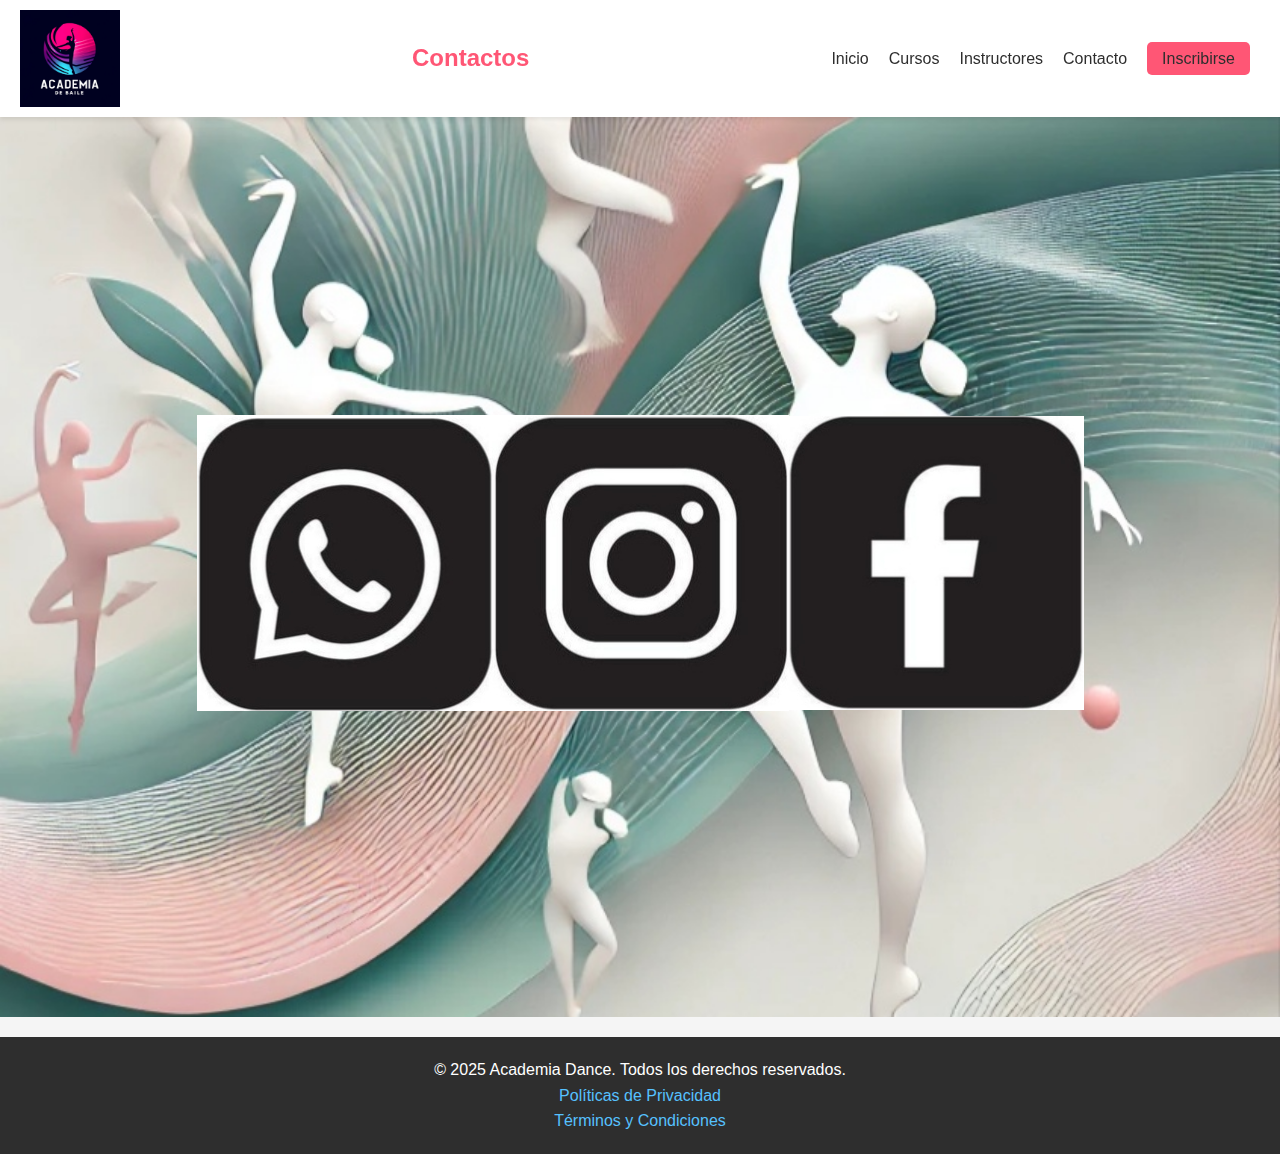
<file: contacto.html>
<!DOCTYPE html>
<html lang="es">
<head>
    <meta charset="UTF-8">
    <meta name="viewport" content="width=device-width, initial-scale=1.0">
    <title>Academia de Baile</title>
    <link rel="stylesheet" href="/style.css">
</head>
 <style>
   
   ig{
     
     height:14px;
     
     
   }
    .hero3 {
    height: 100vh;
    background: url('/contactó.jpg') center/cover no-repeat;
    position: relative;
    display: flex;
    align-items: center;
    justify-content: center;
}

   
 </style>


<body>
    <!-- Barra de navegación -->
    <header class="navbar">
        <div class="container">
          
            <img src="/Logo.png" alt="" class="logo-1"> <div class="logo"><span> Contactos </span></div>
            <nav>
                <ul class="menu">
                    <li><a href="/Inicio.html">Inicio</a></li>
                    <li><a href="/cursos.html">Cursos</a></li>
                    <li><a href="/instructores.html">Instructores</a></li>
                 
                    <li><a href="/contacto.html">Contacto</a></li>
                    <li><a href="/registro.html" class="btn-primary">Inscribirse</a></li>
                </ul>
            </nav>
        </div>
    </header>

    <!-- Sección Hero -->
    <section class="hero3">
      
    <a href="https://wa.me/<+593 995747058>
    ?text=Hola%20me%20gustaria%20conocer%20mas%20de%20la%20academia" target="_blank">
    
    
    <img src="/WhatsApp.jpg" alt=""> 
    
    </a>
    
    
      <a href="https://www.instagram.com/candelariodaniela604?igsh=MXVnY2JrYWYxMnh0eg==">  
    <img src="/Instagram.jpg"  class="ig " alt=""> 
    
    </a>
    
    
    
    
      <a href="https://www.facebook.com/share/15ZdokCng3/">  
    <img src="/facebook.jpg" alt=""> 
    
    </a>
    
    
    </section>
   
    <!-- Footer -->
    <footer class="footer">
        <div class="container">
            <p>© 2025 Academia Dance. Todos los derechos reservados.</p>
            <ul class="footer-links">
                <li><a href="#">Políticas de Privacidad</a></li>
                <li><a href="#">Términos y Condiciones</a></li>
            </ul>
        </div>
    </footer>
</body>
</html>
</file>
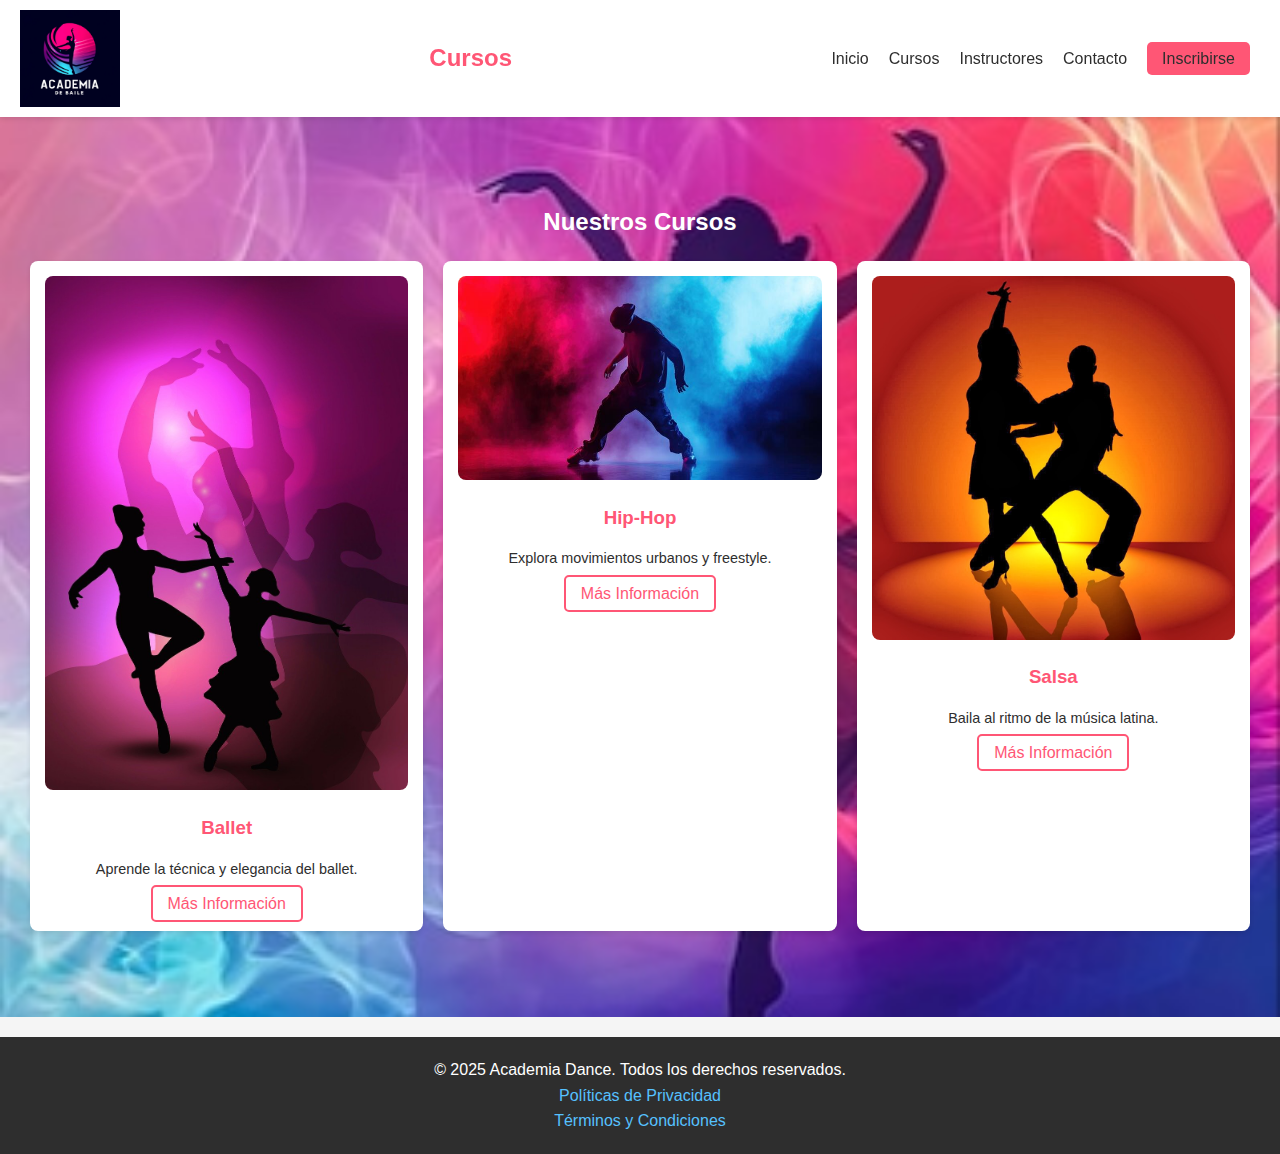
<file: cursos.html>
<!DOCTYPE html>
<html lang="es">
<head>
    <meta charset="UTF-8">
    <meta name="viewport" content="width=device-width, initial-scale=1.0">
    <title>Academia de Baile</title>
    <link rel="stylesheet" href="/style.css">
</head>
<body>
    <!-- Barra de navegación -->
    <header class="navbar">
        <div class="container">
          
            <img src="/Logo.png" alt="" class="logo-1"> <div class="logo"><span> Cursos </span></div>
            <nav>
                <ul class="menu">
                    <li><a href="/Inicio.html">Inicio</a></li>
                    <li><a href="/cursos.html">Cursos</a></li>
                    <li><a href="/instructores.html">Instructores</a></li>
                 
                    <li><a href="/contacto.html">Contacto</a></li>
                    <li><a href="/registro.html" class="btn-primary">Inscribirse</a></li>
                </ul>
            </nav>
        </div>
    </header>

    <!-- Sección Hero -->
    <section class="hero">
        
        
 <!-- Sección Cursos -->
    <section id="cursos" class="cursos">
      
        <h2>Nuestros Cursos</h2>
        <div class="cursos-container">
            <div class="curso">
              
                <img src="/ballet.jpg" alt="">
                <h3>Ballet</h3>
                <p>Aprende la técnica y elegancia del ballet.</p>
                <a href="/ballet.html" class="btn-secondary">Más Información</a>
            </div>
            
           
          
            <div class="curso">
                <img src="/hip-hop.jpg" alt="Hip-Hop">
                <h3>Hip-Hop</h3>
                <p>Explora movimientos urbanos y freestyle.</p>
                <a href="/hip-hop.html" class="btn-secondary">Más Información</a>
            </div>
            <div class="curso">
                <img src="/salsa.jpg" alt="Salsa">
                <h3>Salsa</h3>
                <p>Baila al ritmo de la música latina.</p>
                <a href="/salsa.html" class="btn-secondary">Más Información</a>
            </div>
        </div>
    </section>

          </section>

   
    <!-- Footer -->
    <footer class="footer">
        <div class="container">
            <p>© 2025 Academia Dance. Todos los derechos reservados.</p>
            <ul class="footer-links">
                <li><a href="#">Políticas de Privacidad</a></li>
                <li><a href="#">Términos y Condiciones</a></li>
            </ul>
        </div>
    </footer>
</body>
</html>
</file>
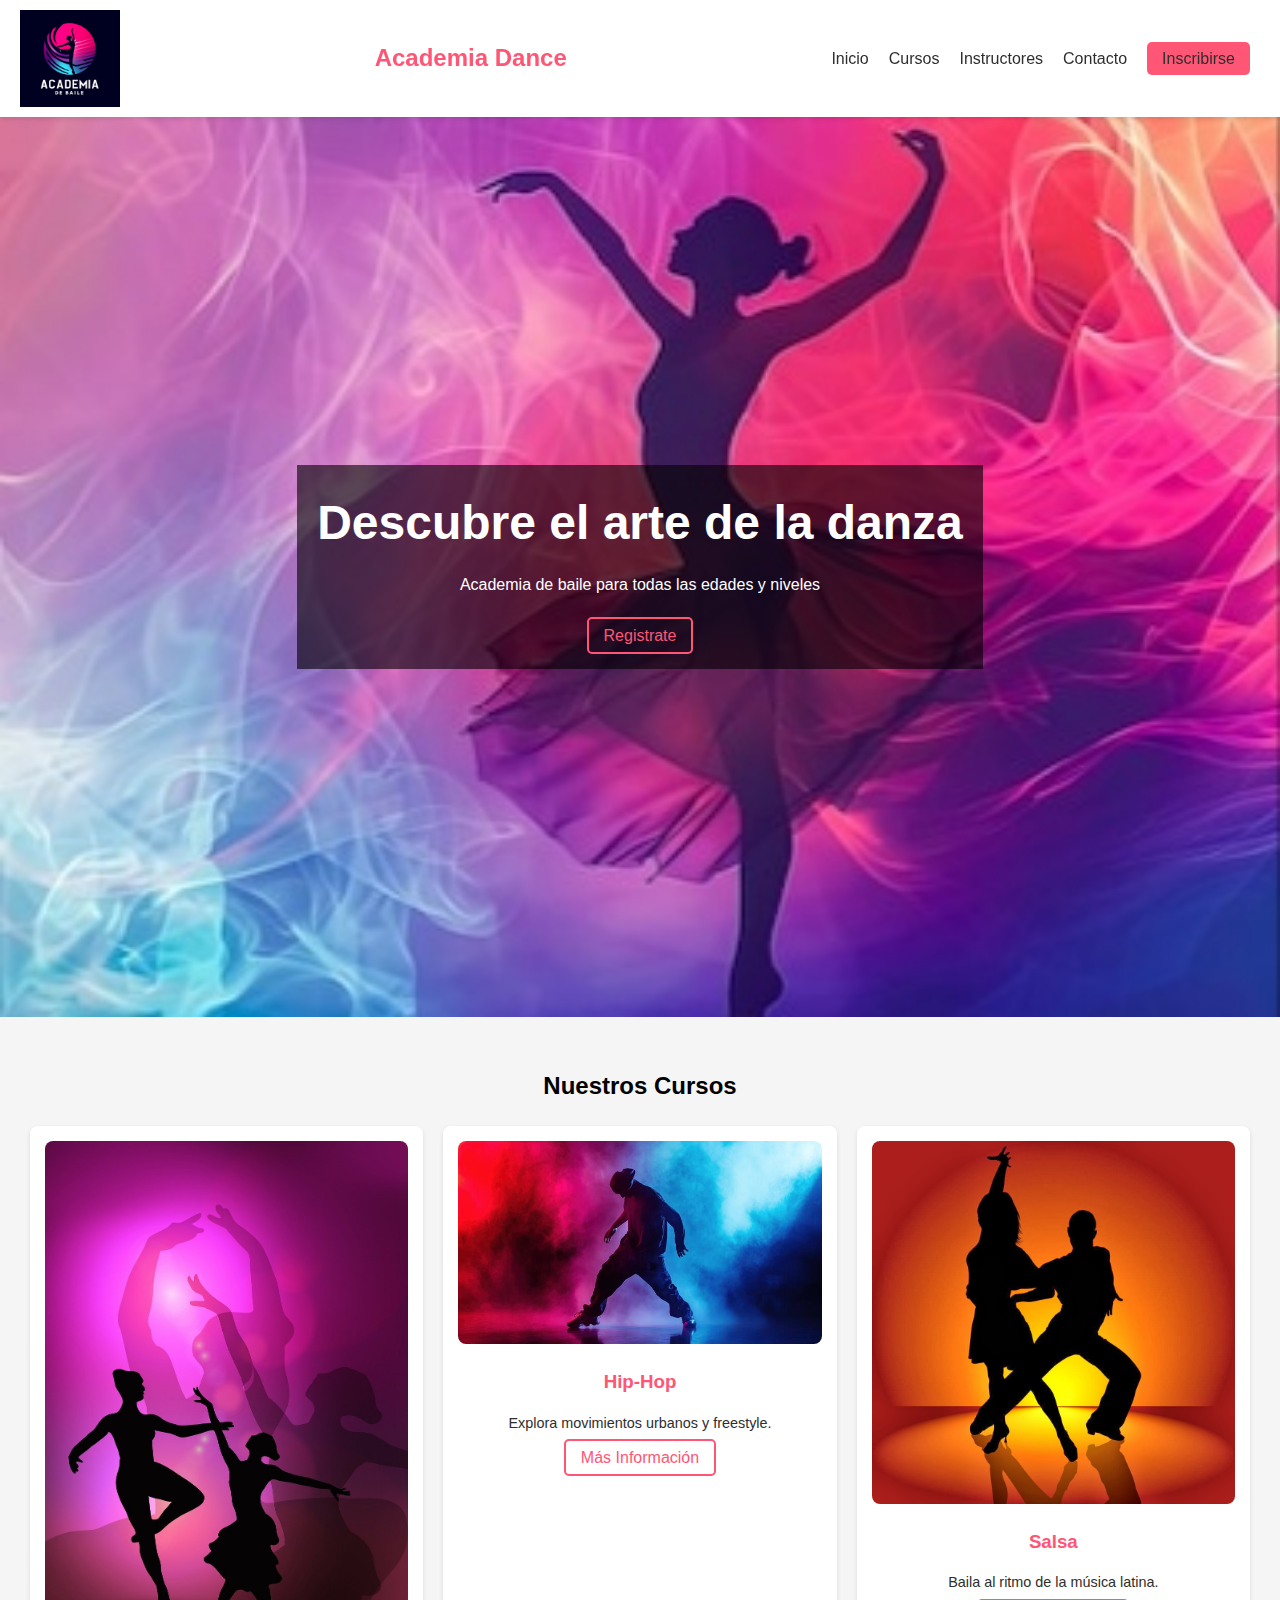
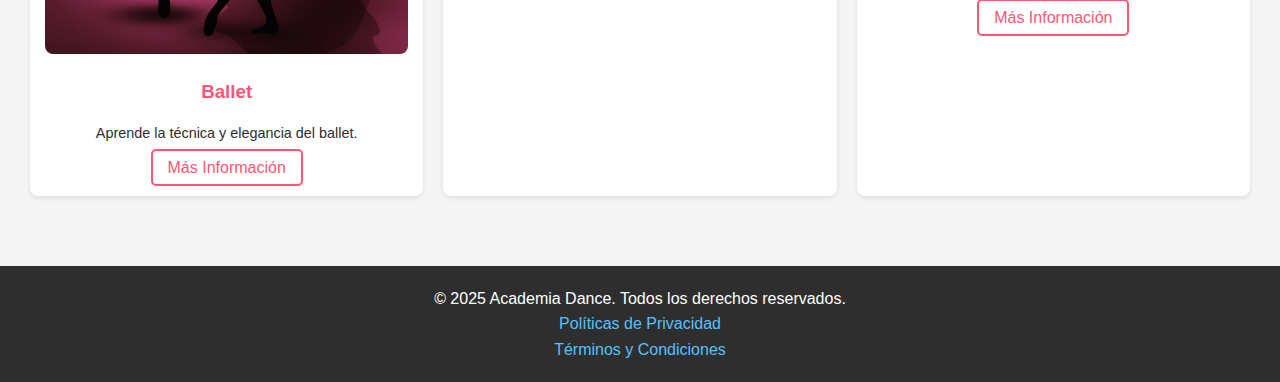
<file: Inici.html>
<!DOCTYPE html>
<html lang="es">
<head>
    <meta charset="UTF-8">
    <meta name="viewport" content="width=device-width, initial-scale=1.0">
    <title>Academia de Baile</title>
    <link rel="stylesheet" href="style.css">
</head>
<body>
    <!-- Barra de navegación -->
    <header class="navbar">
        <div class="container">
          
            <img src="/Logo.png" alt="" class="logo-1"> <div class="logo">Academia<span> Dance</span></div>
            <nav>
                <ul class="menu">
                    <li><a href="/Inicio.html">Inicio</a></li>
                    <li><a href="/cursos.html">Cursos</a></li>
                    <li><a href="/instructores.html">Instructores</a></li>
                 
                    <li><a href="/contacto.html">Contacto</a></li>
                    <li><a href="/registro.html" class="btn-primary">Inscribirse</a></li>
                </ul>
            </nav>
        </div>
    </header>

    <!-- Sección Hero -->
    <section class="hero">
        <div class="overlay">
            <h1>Descubre el arte de la danza</h1>
            <p>Academia de baile para todas las edades y niveles</p> <br>
            <div class="hero-buttons">
              
                <a href="/registro.html" class="btn-secondary">Registrate</a>
                
              
                
                
                
                
            </div>
        </div>
    </section>

    <!-- Sección Cursos -->
    <section id="cursos" class="cursos">
        <h2 class="h-2"   >Nuestros Cursos</h2>
        <div class="cursos-container">
            <div class="curso">
                <img src="/ballet.jpg" alt="Ballet">
                <h3>Ballet</h3>
                <p>Aprende la técnica y elegancia del ballet.</p>
                <a href="/ballet.html" class="btn-secondary">Más Información</a>
            </div>
            <div class="curso">
                <img src="/hip-hop.jpg" alt="Hip-Hop">
                <h3>Hip-Hop</h3>
                <p>Explora movimientos urbanos y freestyle.</p>
                <a href="/hip-hop.html" class="btn-secondary">Más Información</a>
            </div>
            <div class="curso">
                <img src="salsa.jpg" alt="Salsa">
                <h3>Salsa</h3>
                <p>Baila al ritmo de la música latina.</p>
                <a href="/salsa.html" class="btn-secondary">Más Información</a>
            </div>
        </div>
    </section>
<center>
  
                <a href="/instructores.html" class="btn-secondary2">instructores</a>
           
           
             
                <a href="/contacto.html" class="btn-secondary2">contacto</a>

           
</center>     
    <!-- Footer -->
    <footer class="footer">
        <div class="container">
            <p>© 2025 Academia Dance. Todos los derechos reservados.</p>
            <ul class="footer-links">
                <li><a href="#">Políticas de Privacidad</a></li>
                <li><a href="#">Términos y Condiciones</a></li>
            </ul>
        </div>
    </footer>
</body>
</html>
</file>
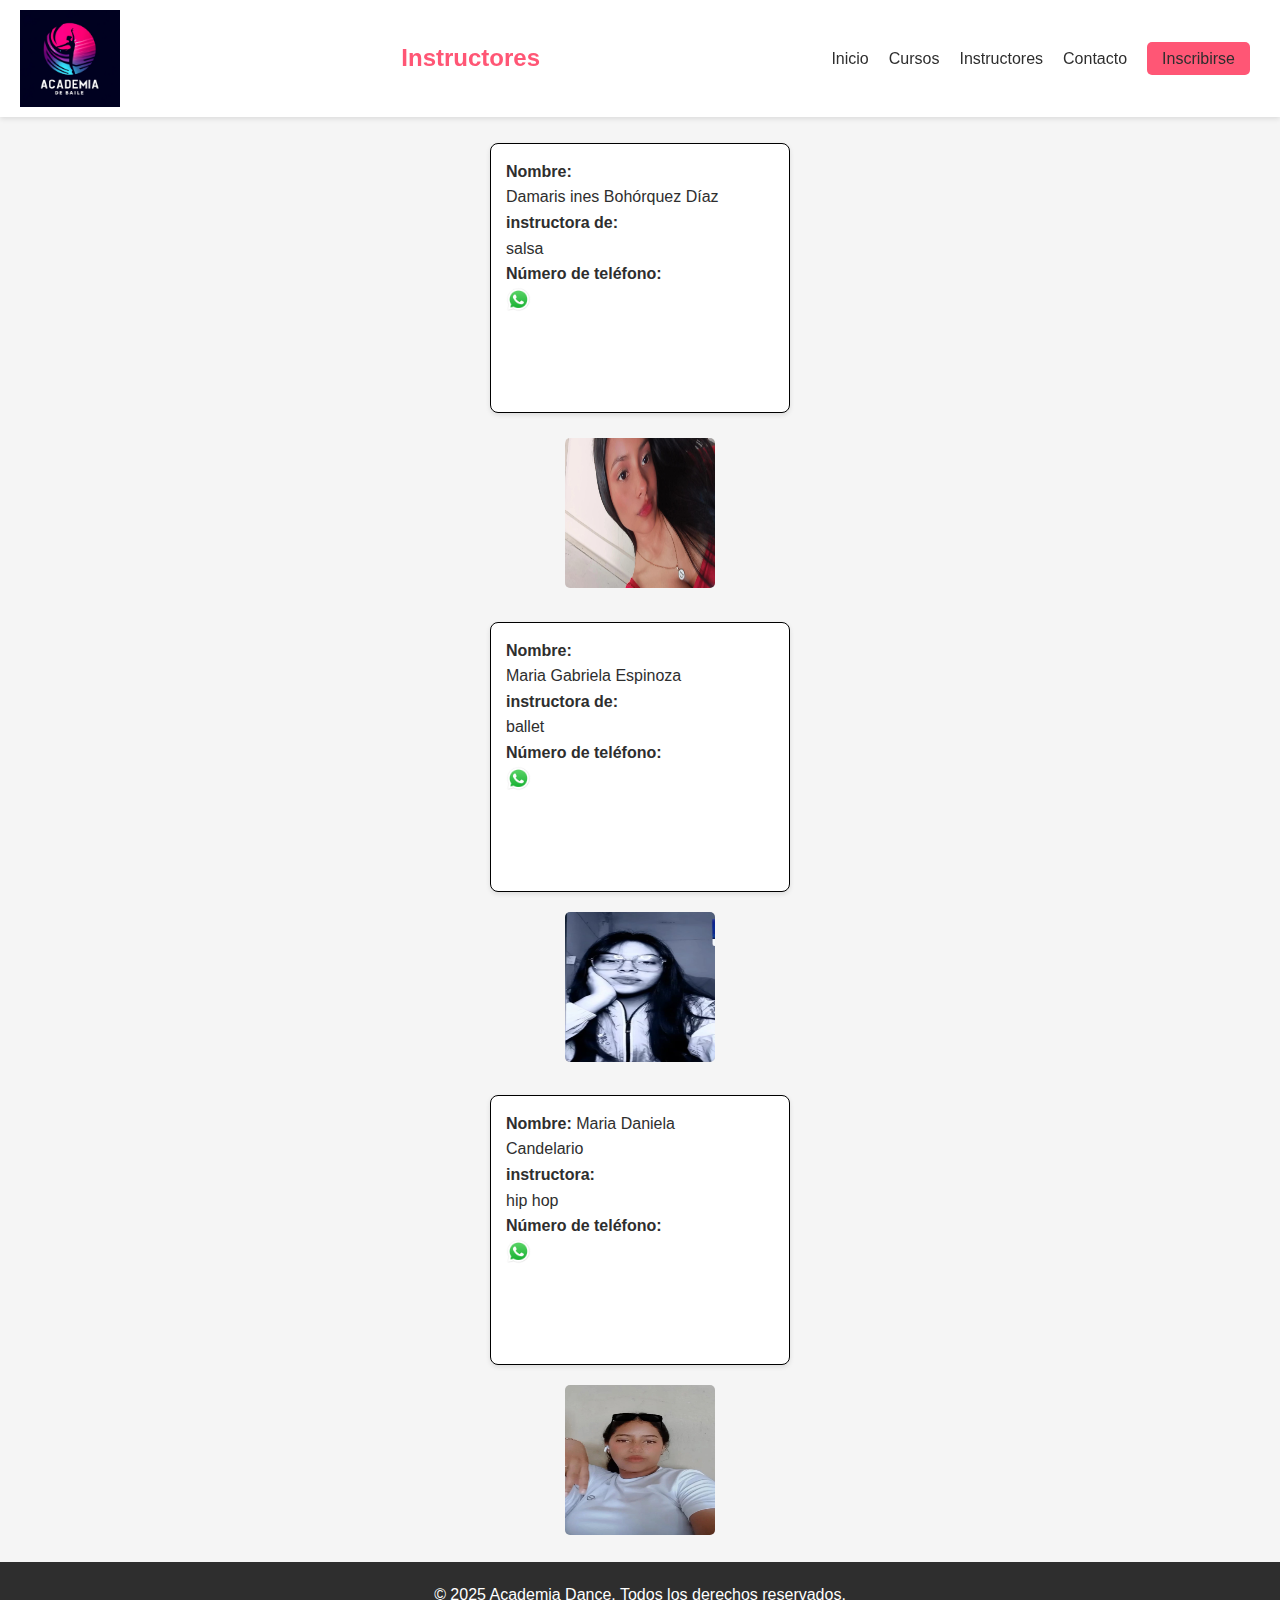
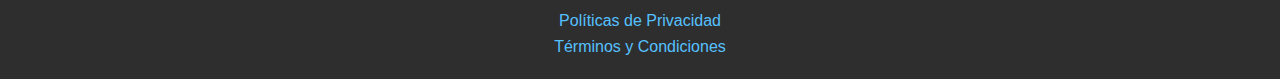
<file: instructores.html>
<!DOCTYPE html>
<html lang="es">
<head>
    <meta charset="UTF-8">
    <meta name="viewport" content="width=device-width, initial-scale=1.0">
    <title>Academia de Baile</title>
    <link rel="stylesheet" href="/style.css">
</head>
 <style>
   
  

   
   
   
      ig{
     
     height:14px;
     
     
   }
    .hero3 {
    height: 100vh;
    background: url('/imagenes/contactó.jpg') center/cover no-repeat;
    position: relative;
    display: flex;
    align-items: center;
    justify-content: center;
}

   
 </style>


<body>
    <!-- Barra de navegación -->
    <header class="navbar">
        <div class="container">
          
            <img src="/Logo.png" alt="" class="logo-1"> <div class="logo"><span> Instructores </span></div>
            <nav>
                <ul class="menu">
                    <li><a href="/Inicio.html">Inicio</a></li>
                    <li><a href="/cursos.html">Cursos</a></li>
                    <li><a href="">Instructores</a></li>
                 
                    <li><a href="/contacto.html">Contacto</a></li>
                    <li><a href="/registro.html" class="btn-primary">Inscribirse</a></li>
                </ul>
            </nav>
        </div>
    </header>
<br>
<section class="tarjeta">
   <p><strong>Nombre:</strong> <br>Damaris ines Bohórquez Díaz</p>
  <p><strong>instructora de:</strong><br> salsa</p>
  <p><strong>Número de teléfono:</strong>   <a href="https://wa.me/<+593 99 331 5274>
    ?text=Hola%20me%20gustaria%20conocer%20mas%20de%20la%20academia" target="_blank"> <br>
   <img src="/WhatsApp.svg.png" alt="whas" class="whas">
    </p> </a>

</section>
 <br>
  <center>
  <img src="/Damaris.jpg" alt="Imagen tipo carnet" class="imagen-carnet">
  </center>
    
    <br>
 
 
 
 
<section class="tarjeta">
  
     <p><strong>Nombre:</strong> <br>Maria Gabriela Espinoza </p> 
  <p><strong>instructora de:</strong><br> ballet</p>
  <p><strong>Número de teléfono:</strong>   <a href="https://wa.me/<+593 96 990 2047>
    ?text=Hola%20me%20gustaria%20conocer%20mas%20de%20la%20academia" target="_blank"> <br>
   <img src="/WhatsApp.svg.png" alt="whas" class="whas">
    </p> </a>
</section>

    <center>
  <img src="/Gabriela.jpg" alt="Imagen tipo carnet" class="imagen-carnet">

    </center>
  
 <br>
 
 
 
 
<section class="tarjeta">
 
    <p><strong>Nombre:</strong> Maria Daniela <br>Candelario</p>
  <p><strong>instructora:</strong><br> hip hop </p>
  <p><strong>Número de teléfono:</strong>   <a href="https://wa.me/<+593 98 598 4798>
    ?text=Hola%20me%20gustaria%20conocer%20mas%20de%20la%20academia" target="_blank"> 
      <br>
      <img src="/WhatsApp.svg.png" alt="whas" class="whas"><br>
    </p> </a>
</section>
<center> 
  <img src="/maria.jpg" alt="Imagen tipo carnet" class="imagen-carnet">
</center>



    <!-- Footer -->
    <footer class="footer">
        <div class="container">
            <p>© 2025 Academia Dance. Todos los derechos reservados.</p>
            <ul class="footer-links">
                <li><a href="#">Políticas de Privacidad</a></li>
                <li><a href="#">Términos y Condiciones</a></li>
            </ul>
        </div>
    </footer>
</body>
</html>
</file>
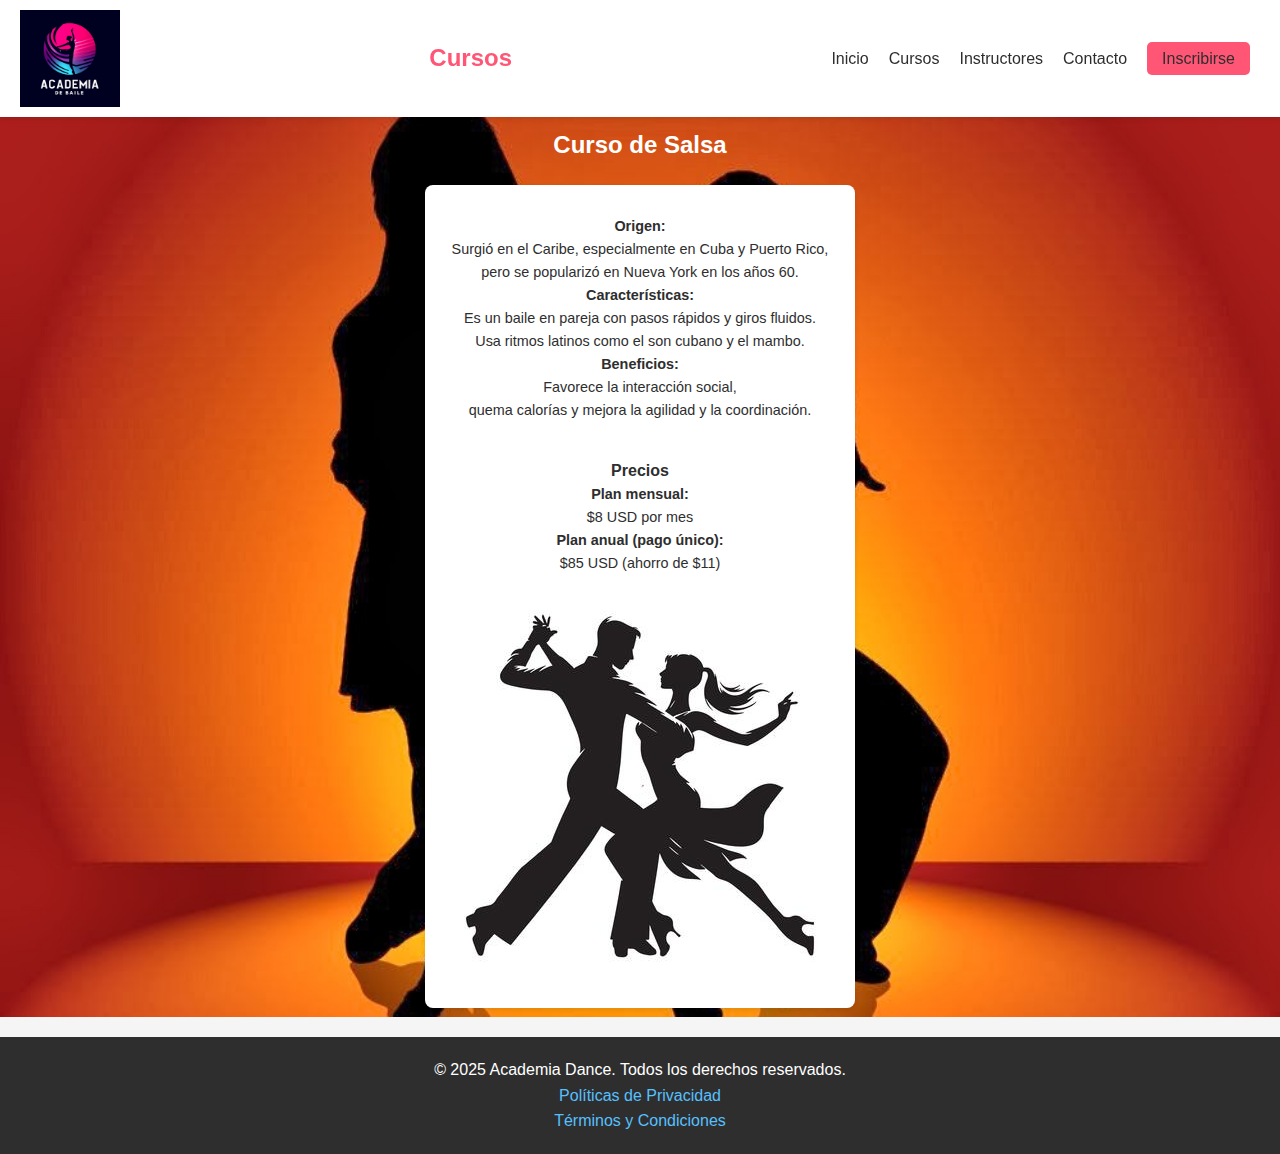
<file: salsa.html>
<!DOCTYPE html>
<html lang="es">
<head>
    <meta charset="UTF-8">
    <meta name="viewport" content="width=device-width, initial-scale=1.0">
    <title>Academia de Baile</title>
    <link rel="stylesheet" href="/style.css">
</head>

<style>
  
 .hero2 {
    height: 100vh;
    background: url('/salsa.jpg') center/cover no-repeat;
    position: relative;
    display: flex;
    align-items: center;
    justify-content: center;
}

.hero2 .overlay {
    background: rgba(0, 0, 0, 0.6);
    color: #fff;
    padding: 20px;
    text-align: center;
}

.hero2 h1 {
    font-size: 3em;
    margin-bottom: 10px;
}

.hero-buttons .btn-primary,
.hero-buttons .btn-secondary {
    margin: 5px;
} 
  
  
</style>
 
<body>
    <!-- Barra de navegación -->
    <header class="navbar">
        <div class="container">
          
            <img src="/Logo.png" alt="" class="logo-1"> <div class="logo"><span> Cursos </span></div>
            <nav>
                <ul class="menu">
                    <li><a href="/Inicio.html">Inicio</a></li>
                    <li><a href="/cursos.html">Cursos</a></li>
                    <li><a href="/instructores.html">Instructores</a></li>
                 
                    <li><a href="/contacto.html">Contacto</a></li>
                    <li><a href="/registro.html" class="btn-primary">Inscribirse</a></li>
                </ul>
            </nav>
        </div>
    </header>

    <!-- Sección Hero -->
    <section class="hero2">
        
        
          
       
 <!-- Sección Cursos -->
    <section id="cursos" class="cursos">
      
        <h2>Curso de Salsa</h2>
        <div class="cursos-container">
            <div class="curso">
              
               
                <h3></h3>
                <p>
                  
                  <strong> Origen:</strong><br> Surgió en el Caribe, especialmente en Cuba y Puerto Rico, <br> pero se popularizó en Nueva York en los años 60.
<br>
<strong> Características: </strong> <br> Es un baile en pareja con pasos rápidos y giros fluidos. <br> Usa ritmos latinos como el son cubano y el mambo.
 <br>
<strong> Beneficios: </strong> <br> Favorece la interacción social, <br> quema calorías y mejora la agilidad y la coordinación.


     
     
                </p>
         
         
         <br>       
<strong>
Precios
    
</strong>

<p> <strong> Plan mensual:</strong>  <br> $8 USD por mes <br>

<strong>Plan anual (pago único): </strong> <br>$85 USD (ahorro de $11)</p>



    
    
                  
             
                <img src="/salsa2.jpg" alt="" class="img1">
                
            </div>
            
           
          
           
          </section>


   
 </section>
    <!-- Footer -->

</body>

    <footer class="footer">
        <div class="container">
            <p>© 2025 Academia Dance. Todos los derechos reservados.</p>
            <ul class="footer-links">
                <li><a href="#">Políticas de Privacidad</a></li>
                <li><a href="#">Términos y Condiciones</a></li>
            </ul>
        </div>
    </footer>
</html>
</file>
<file: style.css>
/* General Reset */
* {
    margin: 0;
    padding: 0;
    box-sizing: border-box;
}
 
/* Colores principales */
:root {
    --color-primary: #FF5675;
    --color-secondary: #56C1FF;
    --color-neutral: #F5F5F5;
    --color-dark: #2E2E2E;
}

/* Estilo del cuerpo */
body {
    font-family: 'Poppins', sans-serif;
    line-height: 1.6;
    background: var(--color-neutral);
    color: var(--color-dark);
}

/* Navbar */
.navbar {
    background: #fff;
    padding: 10px 20px;
    box-shadow: 0 2px 5px rgba(0, 0, 0, 0.1);
    position: sticky;
    top: 0;
    z-index: 1000;
}

.navbar .container {
    display: flex;
    justify-content: space-between;
    align-items: center;
}

.navbar .logo {
    font-size: 1.5em;
    font-weight: bold;
    color: var(--color-primary);
}

.navbar .menu {
    list-style: none;
    display: flex;
}

.navbar .menu li {
    margin: 0 10px;
}

.navbar .menu li a {
    text-decoration: none;
    color: var(--color-dark);
    transition: color 0.3s;
}

.navbar .menu li a:hover {
    color: var(--color-primary);
}

.navbar .btn-primary {
    background: var(--color-primary);
    color: #fff;
    padding: 8px 15px;
    border-radius: 5px;
    transition: 0.3s;
}

.navbar .btn-primary:hover {
    background: var(--color-dark);
}

/* Hero Section */
.hero {
    height: 100vh;
    background: url('/Hero.jpg') center/cover no-repeat;
    position: relative;
    display: flex;
    align-items: center;
    justify-content: center;
}

.hero .overlay {
    background: rgba(0, 0, 0, 0.6);
    color: #fff;
    padding: 20px;
    text-align: center;
}

.hero h1 {
    font-size: 3em;
    margin-bottom: 10px;
}

.hero-buttons .btn-primary,
.hero-buttons .btn-secondary {
    margin: 5px;
}

/* Cursos */
.cursos {
    padding: 50px 20px;
    text-align: center;
}

.cursos-container {
 display:flex;
    justify-content: space-between;
    margin-top: 20px;
}

h2{
  
  color: white;
  
  
}


.h-2{
  
  
color: black;  
  
}
.curso {
    background: #fff;
    padding: 15px;
    border-radius: 8px;
    box-shadow: 0 2px 5px rgba(0, 0, 0, 0.1);
    text-align: center;
    flex: 1;
    margin: 0 10px;
    transition: 0.3s;
}

.curso:hover {
    transform: translateY(-10px);
}

.curso img {
    width: 100%;
    border-radius: 8px;
}

.curso h3 {
    margin: 15px 0;
    color: var(--color-primary);
}

.curso p {
    font-size: 0.9em;
    margin-bottom: 10px;
}

.btn-secondary {
    text-decoration: none;
    color: var(--color-primary);
    padding: 8px 15px;
    border: 2px solid var(--color-primary);
    border-radius: 5px;
    transition: 0.3s;
}

.btn-secondary:hover {
    background: var(--color-primary);
    color: #fff;
}




.btn-secondary2 {
    text-decoration: none;
    color: black;
    padding: 8px 15px;
    border: 2px solid var(--color-primary);
   background: #9C089BC7;
    border-radius: 5px;
    transition: 0.3s;
    
}

.btn-secondary2:hover {
    background: var(--color-primary);
    color: #fff;
}







/* Footer */
.footer {
    background: var(--color-dark);
    color: #fff;
    padding: 20px 0;
    text-align: center;
}

.footer a {
    color: var(--color-secondary);
    text-decoration: none;
    margin: 0 10px;
}

.footer a:hover {
    color: #fff;
}

/* Media Queries para Hacer Responsive */

/* Pantallas pequeñas (móviles y tablets en orientación vertical) */
@media (max-width: 768px) {


      .whas{
   
    width: 25px ;
    height:25px ;
    
      }
    
  .tarjeta{
     width: 95%; /* Hacer las tarjetas un poco más anchas en pantallas pequeñas */
    padding: 15px; /* Menos espacio interior para adaptarse mejor */
  }

  .imagen-carnet {
    width: 70px; /* Ajusta el tamaño de la imagen para pantallas más pequeñas */
    height: 90px;
  }
   
   
   
     
  
  
  
  .hero3 img{
    
    width: 130px;
    
    
    
  }
  
  
  
  
    /* Navbar */
    
    
    
    
    
    .navbar .menu {
        display: none;
        flex-direction: column;
        width: 100%;
    }
    
    .navbar .menu li {
        margin: 10px 0;
        text-align: center;
    }
    
    .navbar .menu.active {
        display: block;
    }

    .hero h1 {
        font-size: 2em;
        margin-bottom: 10px;
    }

    /* Cursos */
    .cursos-container {
        flex-direction: column;
        align-items: center;
    }

    .curso {
        margin-bottom: 20px;
        width: 90%;
    }
    
     .foro {
        font-size: 10px; /* Tamaño de texto menor */
        margin: 10px auto; /* Espaciado menor entre elementos */
 height: 50px;
 
 
    }

    .container2 {
        max-width: 100%; /* Usar todo el ancho disponible */
        padding: 5px;
    }

 .hero{
   
   height: 150vh;
   
 }
 


#crs{
  
display: table-row;

font-size: 5px;
justify-content: space-between;

width: 25%
  
}
 
    
}



/* botónes*/


.btn-secondary2 {
    text-decoration: none;
    color: black;
    padding: 8px 15px;
    border: 2px solid var(--color-primary);
   background: #9C089BC7;
    border-radius: 5px;
    transition: 0.3s;
    
    
    display: column;
    width: 150px;
    
}





/* Pantallas más grandes (tablets, laptops y de escritorio) */
@media (min-width: 769px) {
  
    .whas{
   
    width: 25px ;
    height:25px ;
    
    }
    
    .imagen-carnet {
  width: 150px; /* Tamaño adecuado para la imagen */
  height: 150px; /* Tamaño de la imagen tipo carnet */
  border-radius: 5px; /* Bordes redondeados para un look más pulido */
  
}

  
  
.tarjeta {
  background-color: white; /* Fondo blanco */
  border: 1px solid black; /* Borde negro fino */
  margin-bottom: 20px; /* Separación entre tarjetas */
  padding: 15px; /* Espaciado interior de la tarjeta */
  box-shadow: 0 2px 5px rgba(0, 0, 0, 0.1); /* Sombra suave para efecto de tarjeta */
  border-radius: 8px; /* Bordes redondeados */
  height:30vh;
  width: 300px; /* Ancho de la tarjeta */
  margin-left: auto;
  margin-right: auto;
}

.tarjeta:nth-child(1) {
  margin-top: 20px; /* Separación desde el principio */
}

.tarjeta:nth-child(2) {
  /* Sección 2 */
}

.tarjeta:nth-child(3) {
  /* Sección 3 */
  margin-bottom: 0; /* Sin separación en la última sección */
}
   
  
  
  
  
  .btn-secondary2 {
    text-decoration: none;
    color: black;
    padding: 8px 15px;
    border: 2px solid var(--color-primary);
   background: #9C089BC7;
    border-radius: 5px;
    transition: 0.3s;
    
    display: none;
}

    .navbar .menu {
        display: flex;
    }

    .cursos-container {
        display: flex;
        justify-content: space-between;
    }

    .curso {
        width: 30%;
    }
    
   .foro{
  
background: #fff;
    border: 2px solid black;
    height: 50%;
    border-radius: 8px;
    box-shadow: 0 2px 5px rgba(0, 0, 0, 0.1);
    text-align: center;
    flex: 1;
    margin: 0 10px;
    transition: 0.3s;  
  
} 

 .container2 {
            max-width: 400px;
            margin: auto;
            padding: 20px;
            border: 3px solid black;
        }
  





    
}


footer {
    text-align: center;
    padding: 10px;
    background: #333;
    color: white;
    margin-top: 20px;
}


.logo-1{
  

  font-weight: bold;
   width: 100px;
  
}
</file>
